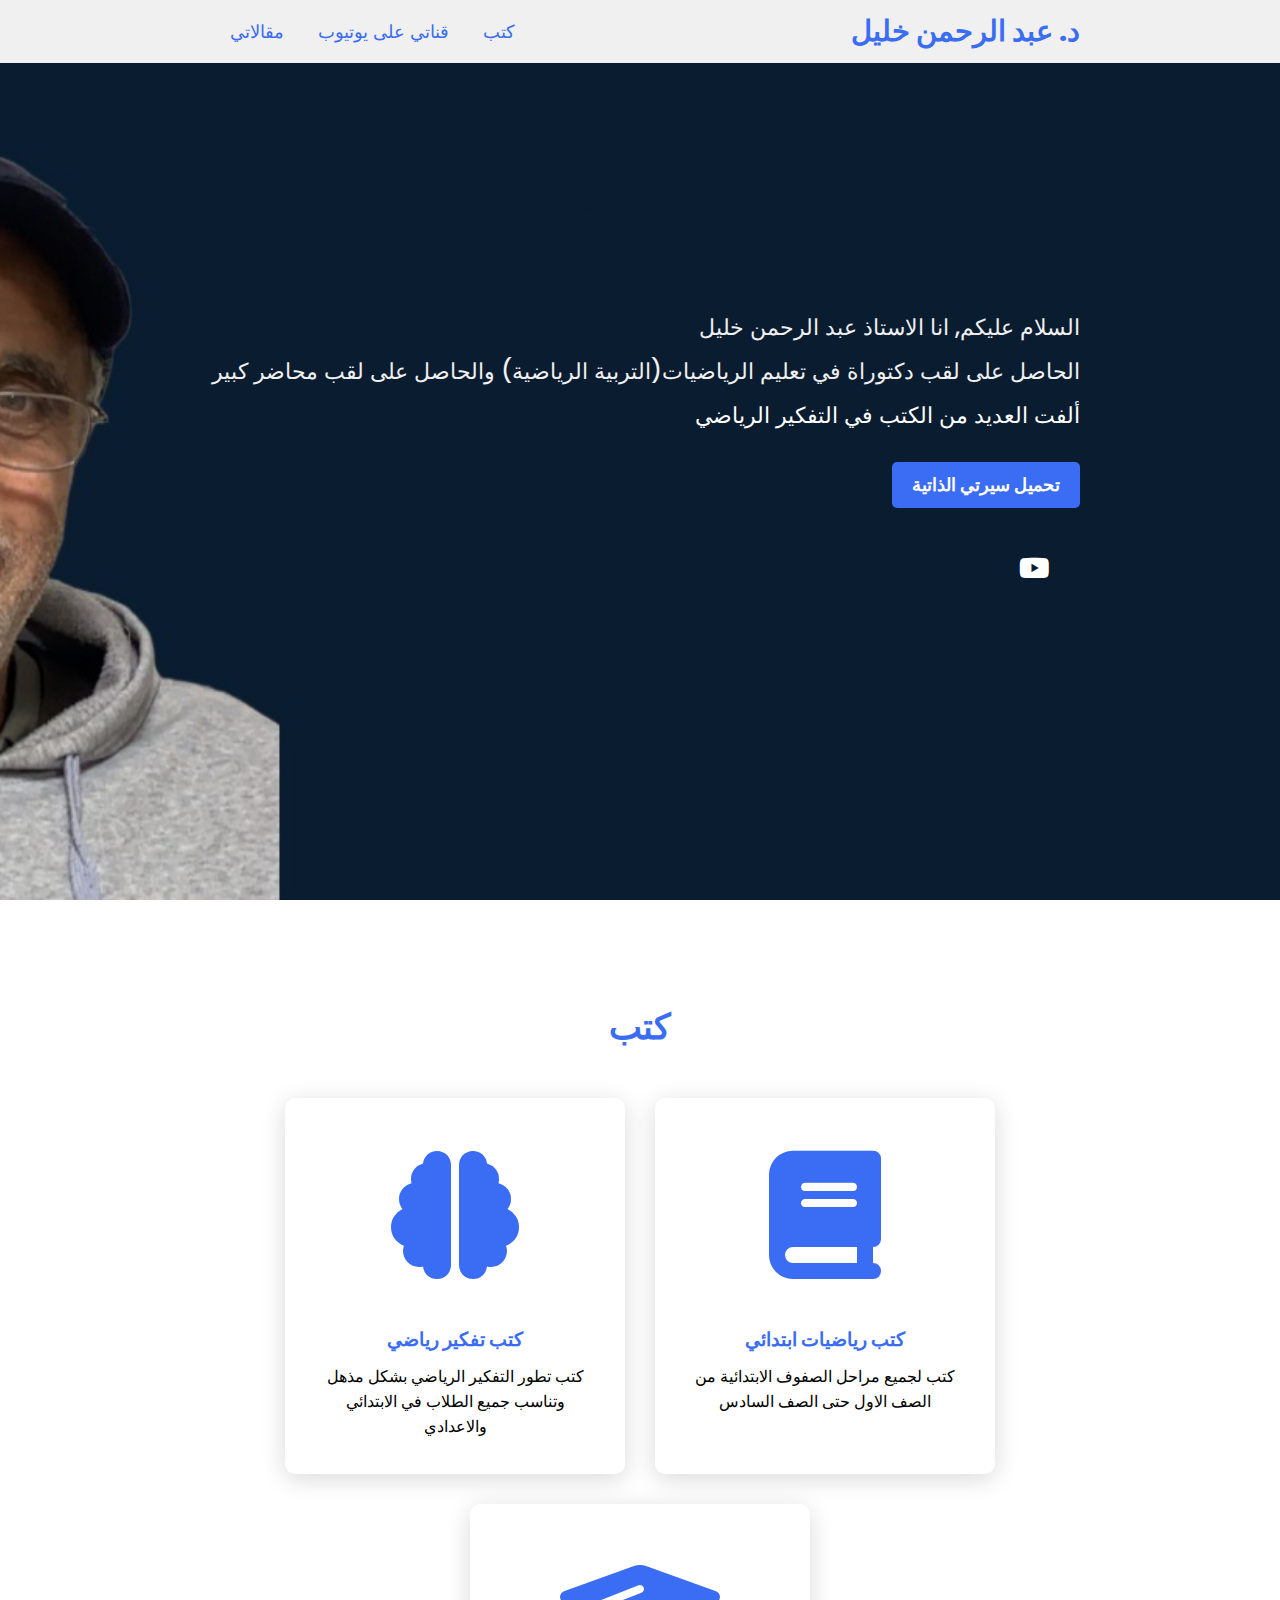
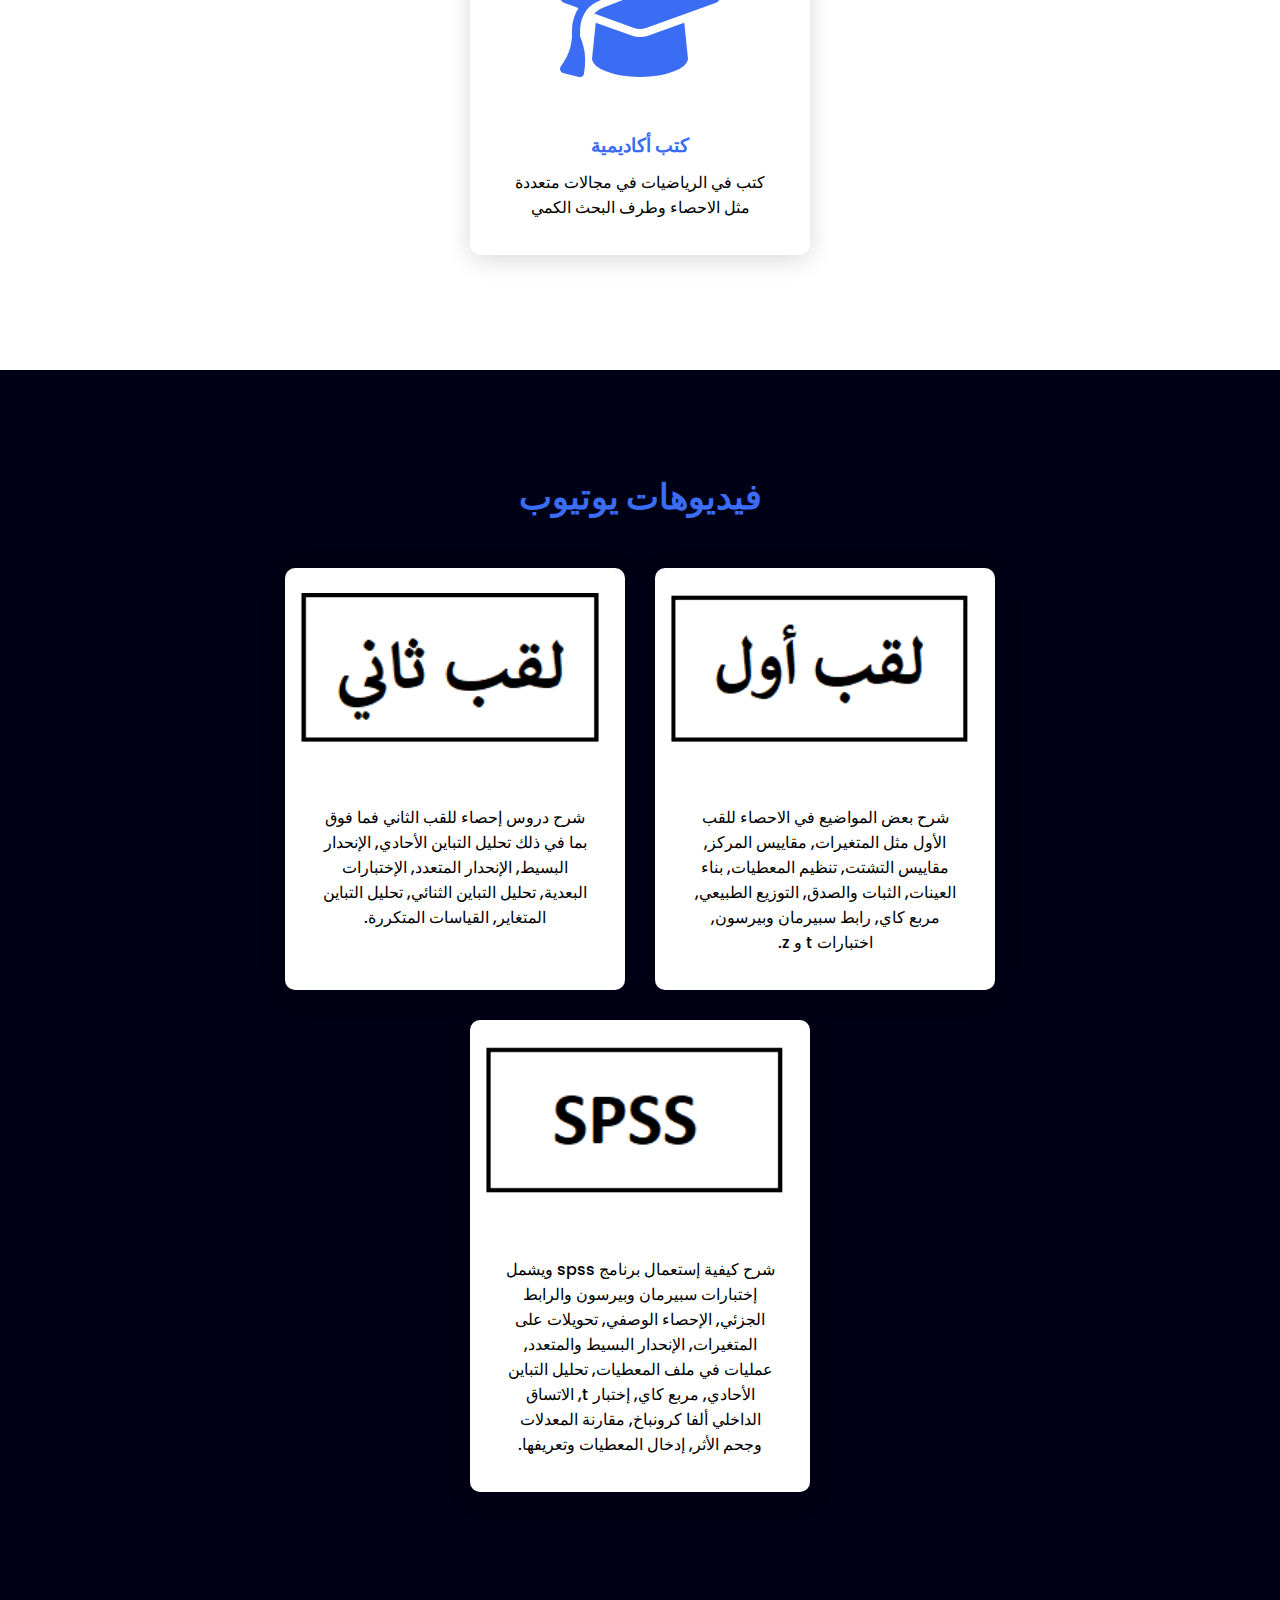
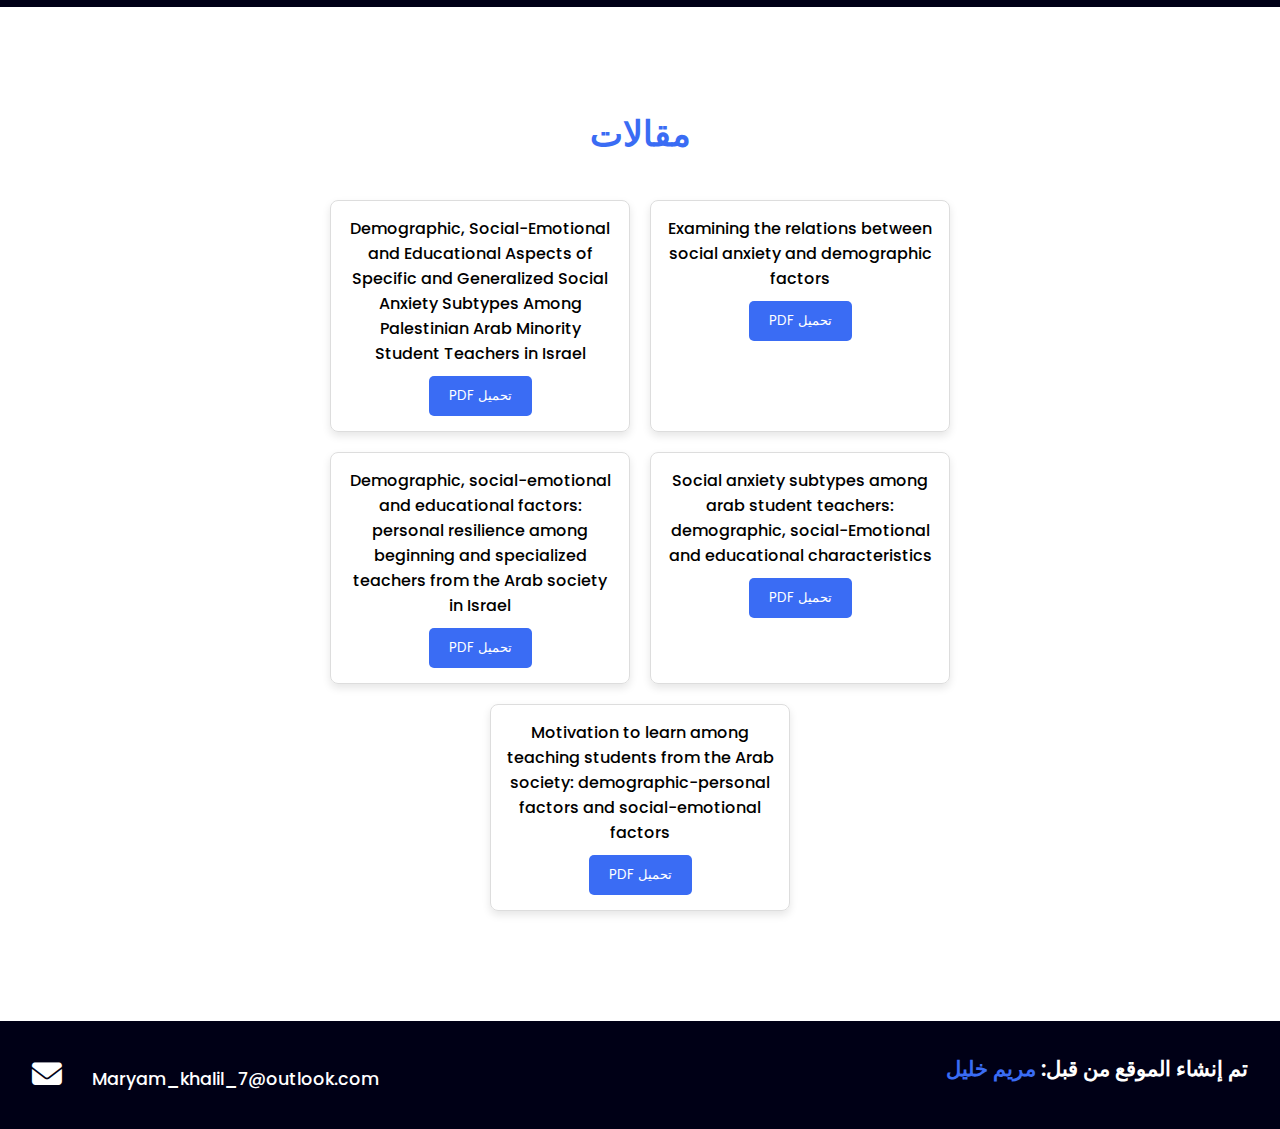
<file: index.html>
<!DOCTYPE html>
<html lang="ar">
<head>
    <meta charset="UTF-8">
    <meta name="viewport" content="width=device-width, initial-scale=1.0">
    <link rel="stylesheet" href="https://cdnjs.cloudflare.com/ajax/libs/font-awesome/6.5.1/css/all.min.css">
    <link rel="stylesheet" href="style.css">
    <title>Home Page</title>
</head>
<body>
    
    <header>
        <a class="logo">د. عبد الرحمن خليل</a>
        <nav class="navigation">
            <a href="#services">كتب</a>
            <a href="#projects">قناتي على يوتيوب</a>
            <a href="#articles">مقالاتي</a>
        </nav>
    </header>

    <section class="main">
        <div>
            <h2>السلام عليكم, انا الاستاذ عبد الرحمن خليل<br><span> الحاصل على لقب دكتوراة في تعليم الرياضيات(التربية الرياضية) والحاصل على لقب محاضر كبير</span></h2>
            <h3>ألفت العديد من الكتب في التفكير الرياضي </h3>
            <a class="main-btn download-btn" onclick="downloadCVPDF('קורות חיים עבד אלרחמן חליל 2022 מעודכן 5.pdf')">تحميل سيرتي الذاتية</a>
            <div class="social-icons">
                <a href="https://www.youtube.com/@user-rh5de5qc8u/videos" target="_blank"><i class="fa-brands fa-youtube"></i></a>
            </div>
        </div>
    </section>

    <section class="cards" id="services">
        <h2 class="title">كتب</h2>
        <div class="content">
            <div class="card" onclick="navigateToElementaryBooks()">
                <div class="icon">
                    <i class="fa-solid fa-book"></i>
                </div>
                <div class="info">
                    <h3>كتب رياضيات ابتدائي</h3>
                    <p>كتب لجميع مراحل الصفوف الابتدائية من الصف الاول حتى الصف السادس</p>
                </div>
            </div>
            <div class="card" onclick="navigateToThinkingBooks()">
                <div class="icon">
                    <i class="fa-solid fa-brain"></i>
                </div>
                <div class="info">
                    <h3>كتب تفكير رياضي</h3>
                    <p>كتب تطور التفكير الرياضي بشكل مذهل وتناسب جميع الطلاب في الابتدائي والاعدادي</p>
                </div>
            </div>
            <div class="card" onclick="navigateToAcademyBooks()">
                <div class="icon">
                    <i class="fa-solid fa-graduation-cap"></i>
                </div>
                <div class="info">
                    <h3>كتب أكاديمية</h3>
                    <p>كتب في الرياضيات في مجالات متعددة مثل الاحصاء وطرف البحث الكمي</p>
                </div>
            </div>
        </div>
    </section>

    <section class="projects" id="projects">
        <h2 class="title">فيديوهات يوتيوب</h2>
        <div class="content">
            <div class="card">
                <div class="icon">
                    <img src="images/ba.png" width="300" height="150">
                </div>
                <div class="info">
                    <p>شرح بعض المواضيع في الاحصاء للقب الأول مثل المتغيرات, مقاييس المركز, مقاييس التشتت, تنظيم المعطيات, بناء العينات, الثبات والصدق, التوزيع الطبيعي, مربع كاي, رابط سبيرمان وبيرسون, اختبارات t و z.</p>
                </div>
            </div>
            <div class="card">
                <div class="icon">
                    <img src="images/ma.png" width="300" height="150">
                </div>
                <div class="info">
                    <p>شرح دروس إحصاء للقب الثاني فما فوق بما في ذلك تحليل التباين الأحادي, الإنحدار البسيط, الإنحدار المتعدد, الإختبارات البعدية, تحليل التباين الثنائي, تحليل التباين المتغاير, القياسات المتكررة.</p>
                </div>
            </div>
            <div class="card">
                <div class="icon">
                    <img src="images/spss.png" width="300" height="150">
                </div>
                <div class="info">
                    <p>شرح كيفية إستعمال برنامج spss ويشمل إختبارات سبيرمان وبيرسون والرابط الجزئي, الإحصاء الوصفي, تحويلات على المتغيرات, الإنحدار البسيط والمتعدد, عمليات في ملف المعطيات, تحليل التباين الأحادي, مربع كاي, إختبار t, الاتساق الداخلي ألفا كرونباخ, مقارنة المعدلات وجحم الأثر, إدخال المعطيات وتعريفها.</p>
                </div>
            </div>
        </div>
    </section>

    <section class="articles" id="articles">
        <h2 class="title">مقالات</h2>
        <div class="content">
        <div class="article-card">
        <h2>Examining the relations between social anxiety and demographic factors</h2>
        <button class="download-btn" onclick="downloadPDF('גורמים-דמוגרפיים-רגשיים-חברתיים-וחינוכיים-חוסן-אישי-בקרב[3532].pdf')">تحميل PDF</button>
    </div>

    <div class="article-card">
        <h2>Demographic, Social-Emotional and Educational Aspects of Specific and Generalized Social Anxiety Subtypes Among Palestinian Arab Minority Student Teachers in Israel </h2>
        <button class="download-btn" onclick="downloadPDF('social anxiety[3535].pdf')">تحميل PDF</button>
    </div>

    <div class="article-card">
        <h2>Social anxiety subtypes among arab student teachers: demographic, social-Emotional and educational characteristics</h2>
        <button class="download-btn" onclick="downloadPDF('SOCIALANXIETYSUBTYPESAMONGARABSTUDENTTEACHERS[3533].pdf')">تحميل PDF</button>
    </div>

    <div class="article-card">
        <h2>Demographic, social-emotional and educational factors: personal resilience among beginning and specialized teachers from the Arab society in Israel</h2>
        <button class="download-btn" onclick="downloadPDF('גורמים-דמוגרפיים-רגשיים-חברתיים-וחינוכיים-חוסן-אישי-בקרב[3532].pdf')">تحميل PDF</button>
    </div>

    <div class="article-card">
        <h2>Motivation to learn among teaching students from the Arab society: demographic-personal factors and social-emotional factors</h2>
        <button class="download-btn" onclick="downloadPDF('מוטיבציה ללמידה בקרב סטודנטים להוראה מהחברה הערבית - גורמים דמוגרפיים  - אישיים וגורמים רגשיים - חברתיים[3530].pdf')">تحميل PDF</button>
    </div>
    </div>
    </section>

    <footer class="footer">
        <p class="footer-title">تم إنشاء الموقع من قبل: <span>مريم خليل</span></p>
        <div class="social-icons">
        <p class="footer-name">Maryam_khalil_7@outlook.com<span><a href="#"><i class="fa-solid fa-envelope"></i></a></span></p>
        </div>
    </footer>


    <script>
        function downloadPDF(pdfFileName) {
            var pdfPath = './articles/' + pdfFileName;

            var link = document.createElement('a');

            link.download = pdfFileName;

            link.href = pdfPath;

            document.body.appendChild(link);

            link.click();

            document.body.removeChild(link);
        }

        function downloadCVPDF(pdfFileName) {
            var pdfPath = './academy-books/' + pdfFileName;

            var link = document.createElement('a');

            link.download = pdfFileName;

            link.href = pdfPath;

            document.body.appendChild(link);

            link.click();

            document.body.removeChild(link);
        }

        function navigateToElementaryBooks(){
            window.location.href = 'elementary-book.html';
        }

        function navigateToThinkingBooks(){
            window.location.href = 'thinking-book.html';
        }

        function navigateToAcademyBooks(){
            window.location.href = 'academy-book.html';
        }
    </script>

</body>
</html>
</file>
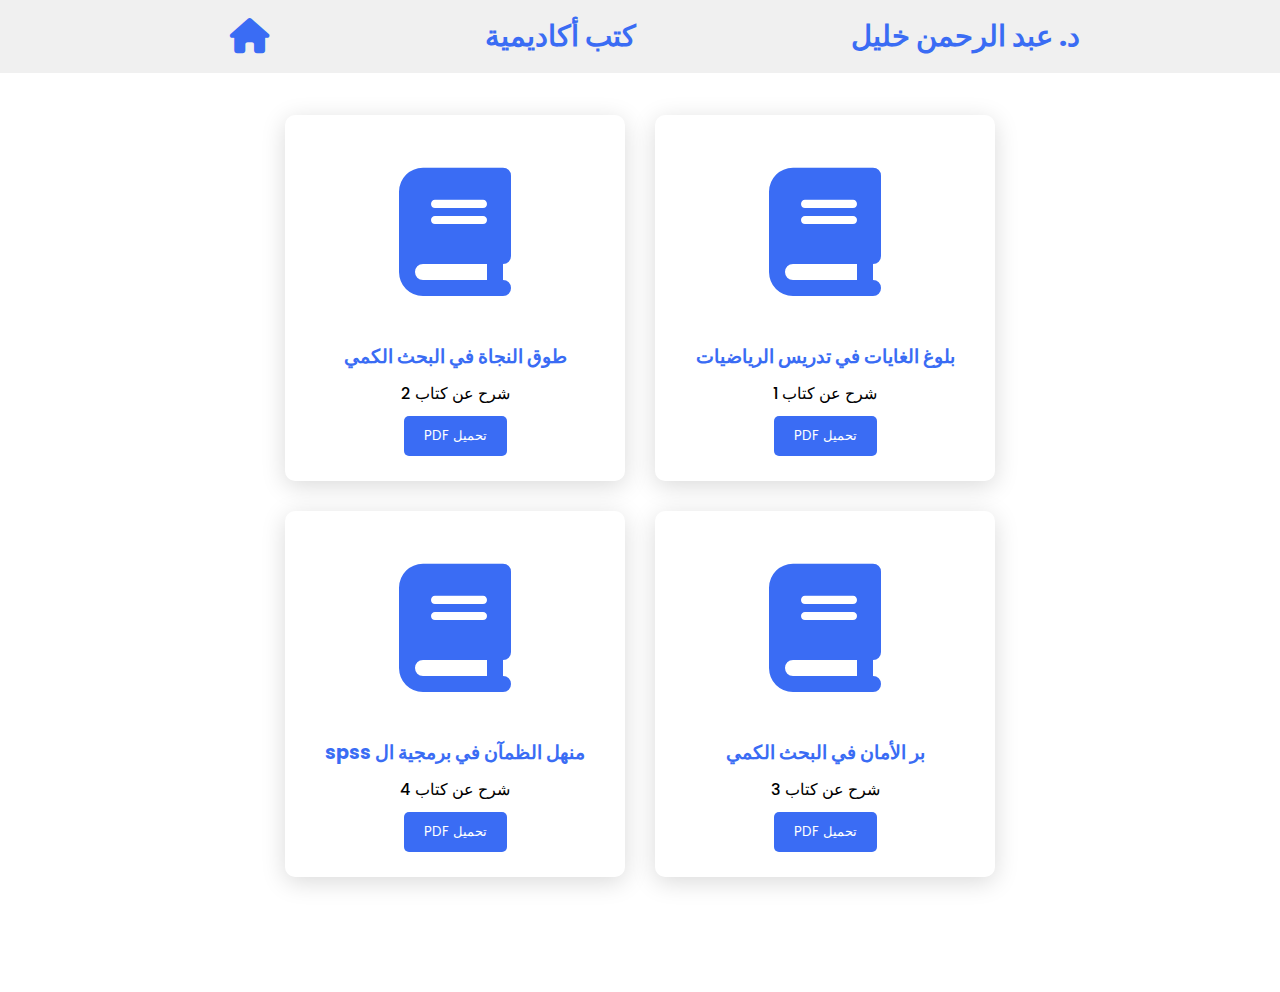
<file: academy-book.html>
<!DOCTYPE html>
<html lang="ar">
<head>
    <meta charset="UTF-8">
    <meta name="viewport" content="width=device-width, initial-scale=1.0">
    <link rel="stylesheet" href="https://cdnjs.cloudflare.com/ajax/libs/font-awesome/6.5.1/css/all.min.css">
    <link rel="stylesheet" href="style.css">
    <title>Academic Books</title>
</head>
<body>
    <header>
        <a class="logo">د. عبد الرحمن خليل</a>
        <a class="logo">كتب أكاديمية</a>
        <nav class="navigations">
        <a href="#" class="HomePage" onclick="navigateToHomePage()"><i class="fa-solid fa-house"></i></a>
        </nav>
    </header>

    <section class="main-academy">
        <div class="content">
            <div class="card">
                <div class="icon">
                    <i class="fa-solid fa-book"></i>
                </div>
                <div class="info">
                    <h3>بلوغ الغايات في تدريس الرياضيات</h3>
                    <p>شرح عن كتاب 1</p>
                    <button class="download-btn" onclick="downloadPDF('')">تحميل PDF</button>
                </div>
            </div>
            <div class="card">
                <div class="icon">
                    <i class="fa-solid fa-book"></i>
                </div>
                <div class="info">
                    <h3>طوق النجاة في البحث الكمي</h3>
                    <p>شرح عن كتاب 2</p>
                    <button class="download-btn" onclick="downloadPDF('')">تحميل PDF</button>
                </div>
            </div>
            <div class="card">
                <div class="icon">
                    <i class="fa-solid fa-book"></i>
                </div>
                <div class="info">
                    <h3>بر الأمان في البحث الكمي</h3>
                    <p>شرح عن كتاب 3</p>
                    <button class="download-btn" onclick="downloadPDF('')">تحميل PDF</button>
                </div>
            </div>
            <div class="card">
                <div class="icon">
                    <i class="fa-solid fa-book"></i>
                </div>
                <div class="info">
                    <h3>منهل الظمآن في برمجية ال spss</h3>
                    <p>شرح عن كتاب 4</p>
                    <button class="download-btn" onclick="downloadPDF('')">تحميل PDF</button>
                </div>
            </div>
        </div>
    </section>


    <script>
        function downloadPDF(pdfFileName) {
            var pdfPath = './academy-books/' + pdfFileName;

            var link = document.createElement('a');

            link.download = pdfFileName;

            link.href = pdfPath;

            document.body.appendChild(link);

            link.click();

            document.body.removeChild(link);
        }

        function navigateToHomePage(){
            window.location.href = 'index.html';
        }
    </script>
</body>
</html>
</file>
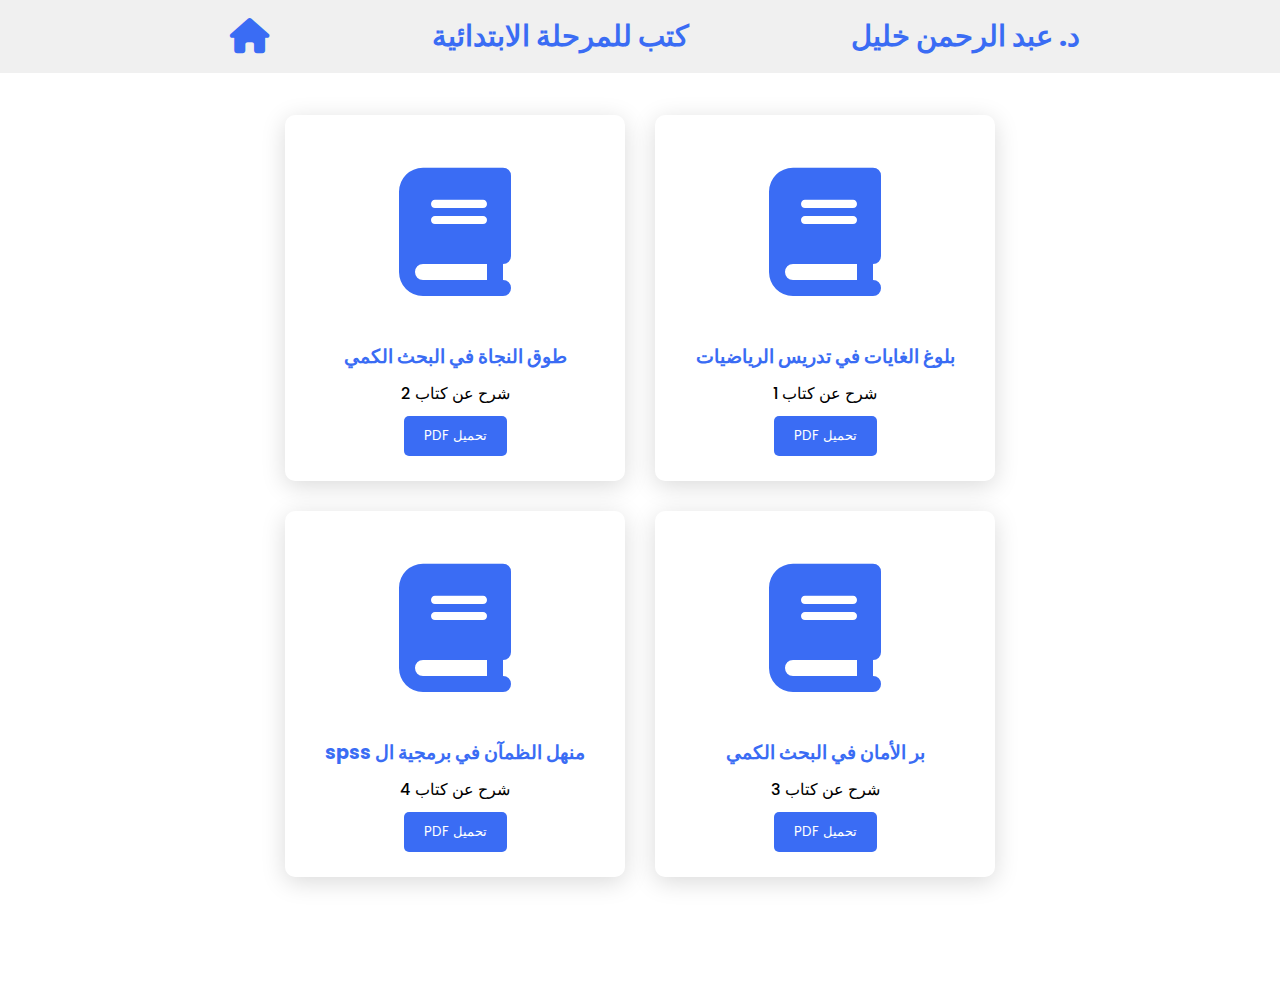
<file: elementary-book.html>
<!DOCTYPE html>
<html lang="ar">
<head>
    <meta charset="UTF-8">
    <meta name="viewport" content="width=device-width, initial-scale=1.0">
    <link rel="stylesheet" href="https://cdnjs.cloudflare.com/ajax/libs/font-awesome/6.5.1/css/all.min.css">
    <link rel="stylesheet" href="style.css">
    <title>Elementary school books</title>
</head>
<body>
    <header>
        <a class="logo">د. عبد الرحمن خليل</a>
        <a class="logo">كتب للمرحلة الابتدائية</a>
        <nav class="navigations">
        <a href="#" class="HomePage" onclick="navigateToHomePage()"><i class="fa-solid fa-house"></i></a>
        </nav>
    </header>

    <section class="main-academy">
        <div class="content">
            <div class="card">
                <div class="icon">
                    <i class="fa-solid fa-book"></i>
                </div>
                <div class="info">
                    <h3>بلوغ الغايات في تدريس الرياضيات</h3>
                    <p>شرح عن كتاب 1</p>
                    <button class="download-btn" onclick="downloadPDF('')">تحميل PDF</button>
                </div>
            </div>
            <div class="card">
                <div class="icon">
                    <i class="fa-solid fa-book"></i>
                </div>
                <div class="info">
                    <h3>طوق النجاة في البحث الكمي</h3>
                    <p>شرح عن كتاب 2</p>
                    <button class="download-btn" onclick="downloadPDF('')">تحميل PDF</button>
                </div>
            </div>
            <div class="card">
                <div class="icon">
                    <i class="fa-solid fa-book"></i>
                </div>
                <div class="info">
                    <h3>بر الأمان في البحث الكمي</h3>
                    <p>شرح عن كتاب 3</p>
                    <button class="download-btn" onclick="downloadPDF('')">تحميل PDF</button>
                </div>
            </div>
            <div class="card">
                <div class="icon">
                    <i class="fa-solid fa-book"></i>
                </div>
                <div class="info">
                    <h3>منهل الظمآن في برمجية ال spss</h3>
                    <p>شرح عن كتاب 4</p>
                    <button class="download-btn" onclick="downloadPDF('')">تحميل PDF</button>
                </div>
            </div>
        </div>
    </section>


    <script>
        function downloadPDF(pdfFileName) {
            var pdfPath = './elementary-books/' + pdfFileName;

            var link = document.createElement('a');

            link.download = pdfFileName;

            link.href = pdfPath;

            document.body.appendChild(link);

            link.click();

            document.body.removeChild(link);
        }

        function navigateToHomePage(){
            window.location.href = 'index.html';
        }
    </script>
</body>
</html>
</file>
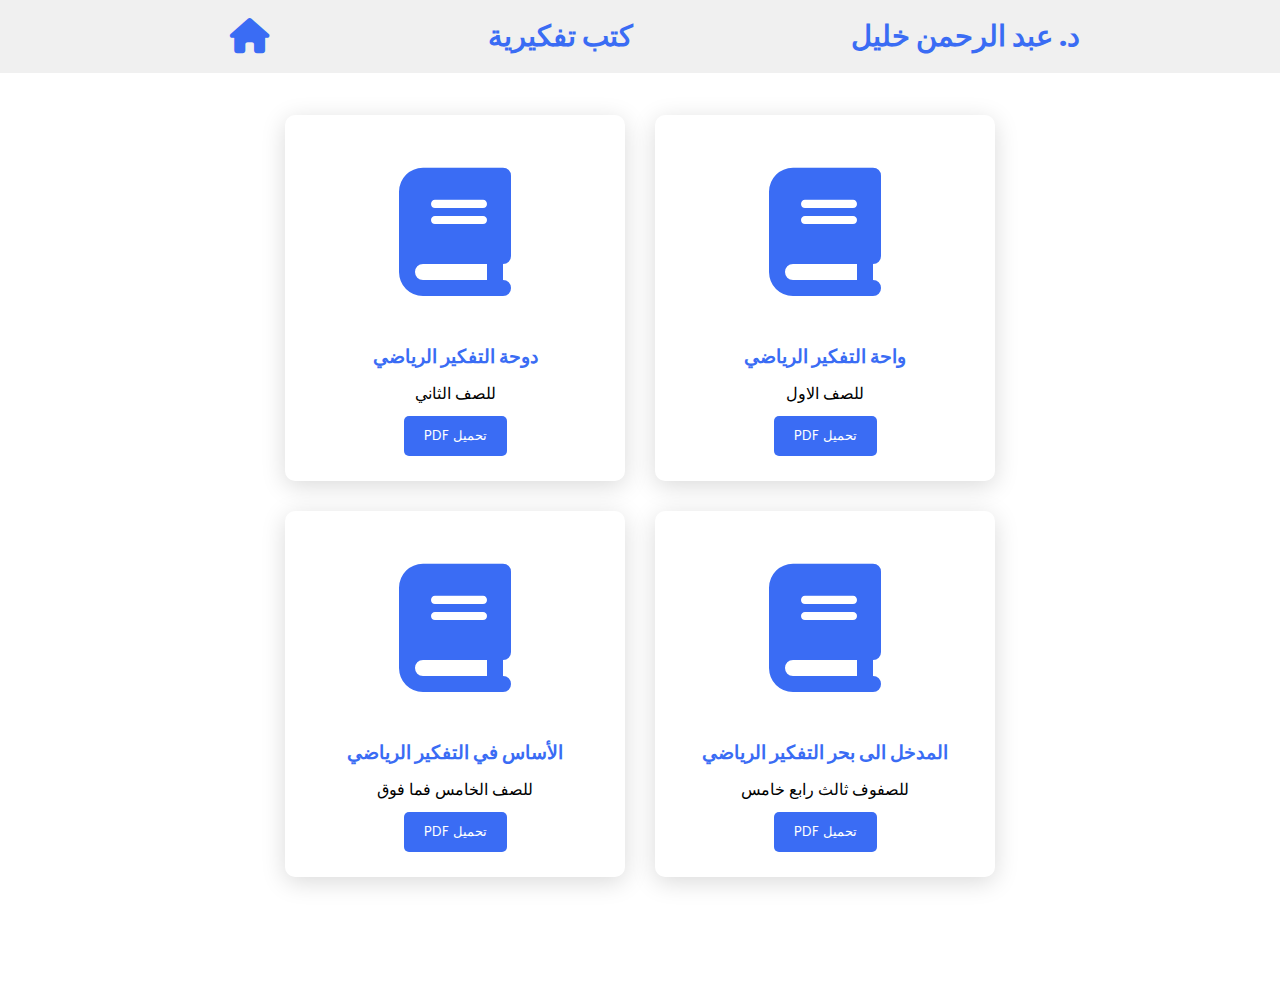
<file: thinking-book.html>
<!DOCTYPE html>
<html lang="ar">
<head>
    <meta charset="UTF-8">
    <meta name="viewport" content="width=device-width, initial-scale=1.0">
    <link rel="stylesheet" href="https://cdnjs.cloudflare.com/ajax/libs/font-awesome/6.5.1/css/all.min.css">
    <link rel="stylesheet" href="style.css">
    <title>Thinking books</title>
</head>
<body>
    <header>
        <a class="logo">د. عبد الرحمن خليل</a>
        <a class="logo">كتب تفكيرية</a>
        <nav class="navigations">
        <a href="#" class="HomePage" onclick="navigateToHomePage()"><i class="fa-solid fa-house"></i></a>
        </nav>
    </header>

    <section class="main-academy">
        <div class="content">
            <div class="card">
                <div class="icon">
                    <i class="fa-solid fa-book"></i>
                </div>
                <div class="info">
                    <h3>واحة التفكير الرياضي</h3>
                    <p>للصف الاول</p>
                    <button class="download-btn" onclick="downloadPDF('')">تحميل PDF</button>
                </div>
            </div>
            <div class="card">
                <div class="icon">
                    <i class="fa-solid fa-book"></i>
                </div>
                <div class="info">
                    <h3>دوحة التفكير الرياضي</h3>
                    <p>للصف الثاني</p>
                    <button class="download-btn" onclick="downloadPDF('')">تحميل PDF</button>
                </div>
            </div>
            <div class="card">
                <div class="icon">
                    <i class="fa-solid fa-book"></i>
                </div>
                <div class="info">
                    <h3>المدخل الى بحر التفكير الرياضي</h3>
                    <p>للصفوف ثالث رابع خامس</p>
                    <button class="download-btn" onclick="downloadPDF('')">تحميل PDF</button>
                </div>
            </div>
            <div class="card">
                <div class="icon">
                    <i class="fa-solid fa-book"></i>
                </div>
                <div class="info">
                    <h3>الأساس في التفكير الرياضي</h3>
                    <p>للصف الخامس فما فوق</p>
                    <button class="download-btn" onclick="downloadPDF('')">تحميل PDF</button>
                </div>
            </div>
        </div>
    </section>


    <script>
        function downloadPDF(pdfFileName) {
            var pdfPath = './thinking-books/' + pdfFileName;

            var link = document.createElement('a');

            link.download = pdfFileName;

            link.href = pdfPath;

            document.body.appendChild(link);

            link.click();

            document.body.removeChild(link);
        }

        function navigateToHomePage(){
            window.location.href = 'index.html';
        }
    </script>
</body>
</html>
</file>
<file: style.css>
@import url('https://fonts.googleapis.com/css2?family=Poppins:ital,wght@0,100;0,200;0,300;0,400;0,500;0,600;0,700;0,800;0,900;1,100;1,200;1,300;1,400;1,500;1,600;1,700;1,800;1,900&display=swap');

*{
    font-family: 'Poppins', sans-serif;
    margin: 0;
    padding: 0;
    box-sizing: border-box;
    scroll-behavior: smooth;
    direction: rtl;
}

header{
    background-color: #f0f0f0;
    width: 100%;
    position: fixed;
    z-index: 999;
    display: flex;
    justify-content: space-between;
    align-items: center;
    padding: 10px 200px;
}

.logo{
    text-decoration: none;
    color: #3a6cf4;
    text-transform: uppercase;
    font-weight: 700;
    font-size: 1.8em;
}

.navigation a{
    color: #3a6cf4;
    text-decoration: none;
    font-size: 1.1em;
    font-weight: 500;
    padding-left: 30px;
}

.navigation a:hover{
    color: #601cfc;
}

.navigations a{
    color: #3a6cf4;
    text-decoration: none;
    font-size: 2.2em;
    font-weight: 500;
    padding-left: 30px;
}

.navigations a:hover{
    color: #601cfc;
}

section {
    padding: 100px 200px;
}

.main {
    width: 100%;
    min-height: 100vh;
    display: flex;
    align-items: center;
    background: url(images/finalphoto.jpg) no-repeat;
    background-size: cover;
    background-position: center;
    background-attachment: fixed;
}

.main h2{
    color: #f0f0f0;
    font-size: 1.4em;
    font-weight: 500;
}

.main h2 span{
    display: inline-block;
    margin-top: 10px;
    font-size: 1em;
    font-weight: 500;
}

.main h3 {
    color: #fff;
    font-size: 1.4em;
    font-weight: 500;
    letter-spacing: 1px;
    margin-top: 10px;
    margin-bottom: 30px;
}

.main-btn {
    color: #fff;
    background-color: #3a6cf4;
    text-decoration: none;
    font-size: 1.1em;
    font-weight: 600;
    display: inline-block;
    padding: 0.9375em 2.1875em;
    letter-spacing: 1px;
    border-radius: 15px;
    margin-bottom: 40px;
    transition: 0.7s ease;
}

.main-btn:hover {
    background-color: #0a49f6;
    transform: scale(1.1);

}

.main-academy {
    width: 100%;
    min-height: 100vh;
    display: flex;
    align-items: center;
    background-size: cover;
    background-position: center;
    background-attachment: fixed;
}

.social-icons a {
    color: #fff;
    font-size: 1.7em;
    padding-right: 30px;
}

.title{
    display: flex;
    justify-content: center;
    color: #3a6cf4;
    font-size: 2.2em;
    font-weight: 800;
    margin-bottom: 30px;
}

.content{
    display: flex;
    justify-content: center;
    flex-direction: row;
    flex-wrap: wrap;

}

.card{
    background-color: #fff;
    width: 21.25em;
    box-shadow: 0 5px 25px rgba(1 1 1 / 15%);
    border-radius: 10px;
    padding: 25px;
    margin: 15px;
    transition: 0.7s ease;
}

.card:hover {
    transform: scale(1.1);

}

.icon {
    color: #3a6cf4;
    font-size: 8em;
    text-align: center;
}

.info{
text-align: center;

}

.info h3{
    color: #3a6cf4;
    font-size: 1.2em;
    font-weight: 700;
    margin: 10px;

}

.info p{
    font-size: 1em;
    font-weight: 500;
    margin: 10px;
}

.projects{
    background-color: #000016;
    
}

.articles{
    background-color: #fff;
}

.article-card {
    border: 1px solid #ddd;
    padding: 15px;
    margin: 10px;
    text-align: center;
    max-width: 300px; 
    box-shadow: 0 4px 8px rgba(0, 0, 0, 0.1);
    border-radius: 8px;
    transition: 0.7s ease;
}

.article-card:hover{
    transform: scale(1.1);
}

.article-card h2 {
    text-decoration: none;
    font-size: 16px; 
    margin-bottom: 10px;
    font-weight: 500;
}

.download-btn {
    background-color: #3a6cf4;
    color: #fff;
    padding: 10px 20px;
    border: none;
    border-radius: 5px;
    cursor: pointer;
    transition: 0.7s ease;
}

.download-btn:hover {
    background-color: #234dab;
    transform: scale(1.1); 
}

.article-card img {
    max-width: 100%;
    height: auto;
    border-radius: 8px; 
    margin-bottom: 10px;
}

.footer{
    background-color:#000016;
    color: #fff;
    padding: 2em;
    display: flex;
    justify-content: space-between;
}

.footer-title{
    font-size: 1.3em;
    font-weight: 600;
}

.footer-title span{
    color:#3a6cf4;
}

.footer-name{
    font-size: 1.1em;
    font-weight: 500;  
}

.HomePage{
    color: #3a6cf4;
    font-size: 2.2em;
    text-align: center;
}

@media (max-width:1023px){
    header{
        padding: 12px 20px;
    }

    .navigation a{
        padding-left: 10px;
    }

    .title{
        font-size: 1.8em;
    }

    section{
        padding: 80px 20px;
    }

    .main-content h2{
        font-size: 1em;
    }

    .main-content h3{
        font-size: 1.6em;
    }

    .content{
        flex-direction: column;
        align-items: center;
    }


}

@media (max-width:641px){
    body{
        font-size: 12px;
    }

    .main-content h2{
        font-size: 0.8em;
    }

    .main-content h3{
        font-size: 1.4em;
    }

}

@media (max-width:300px){
    body{
        font-size: 10px;
    }
    .navigation a{
        padding-left: 10px;
        font-size: 0.4em;
    }
    header a{
        font-size: 1em;
    }
}
</file>
